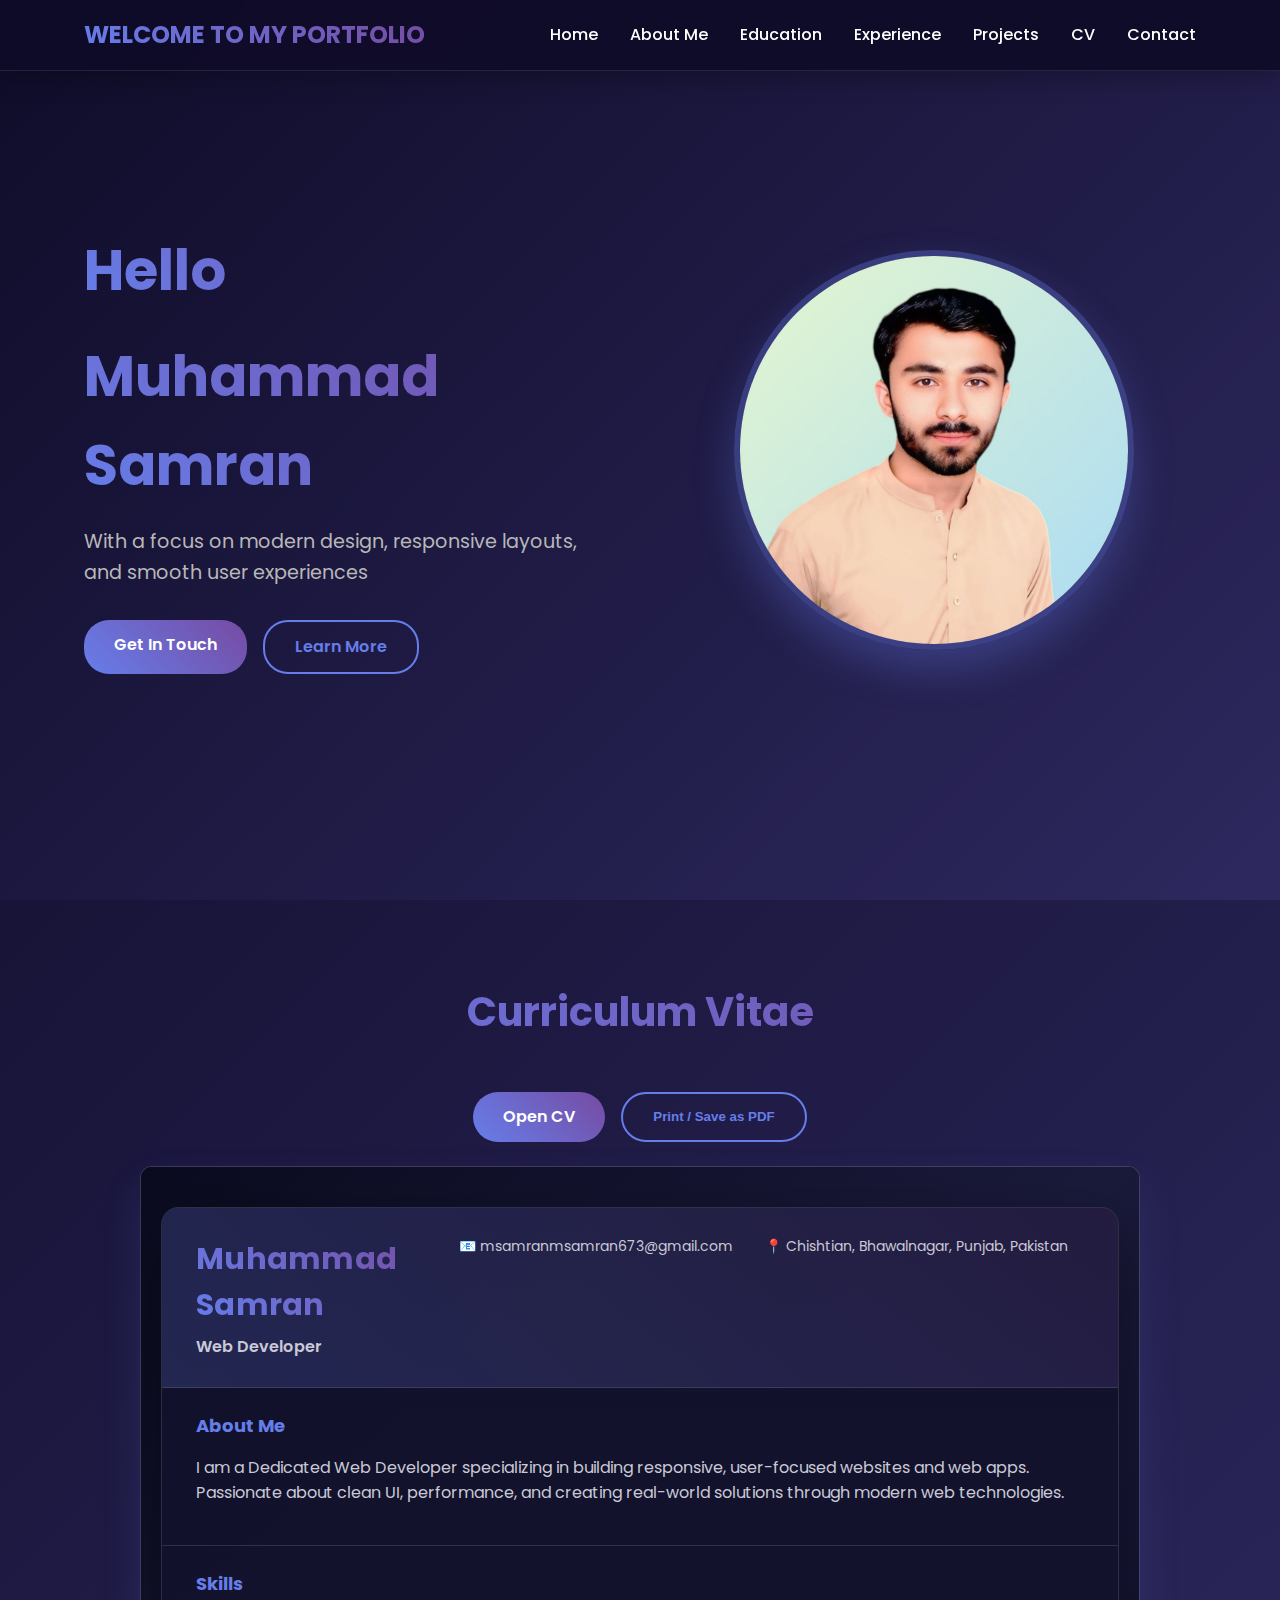
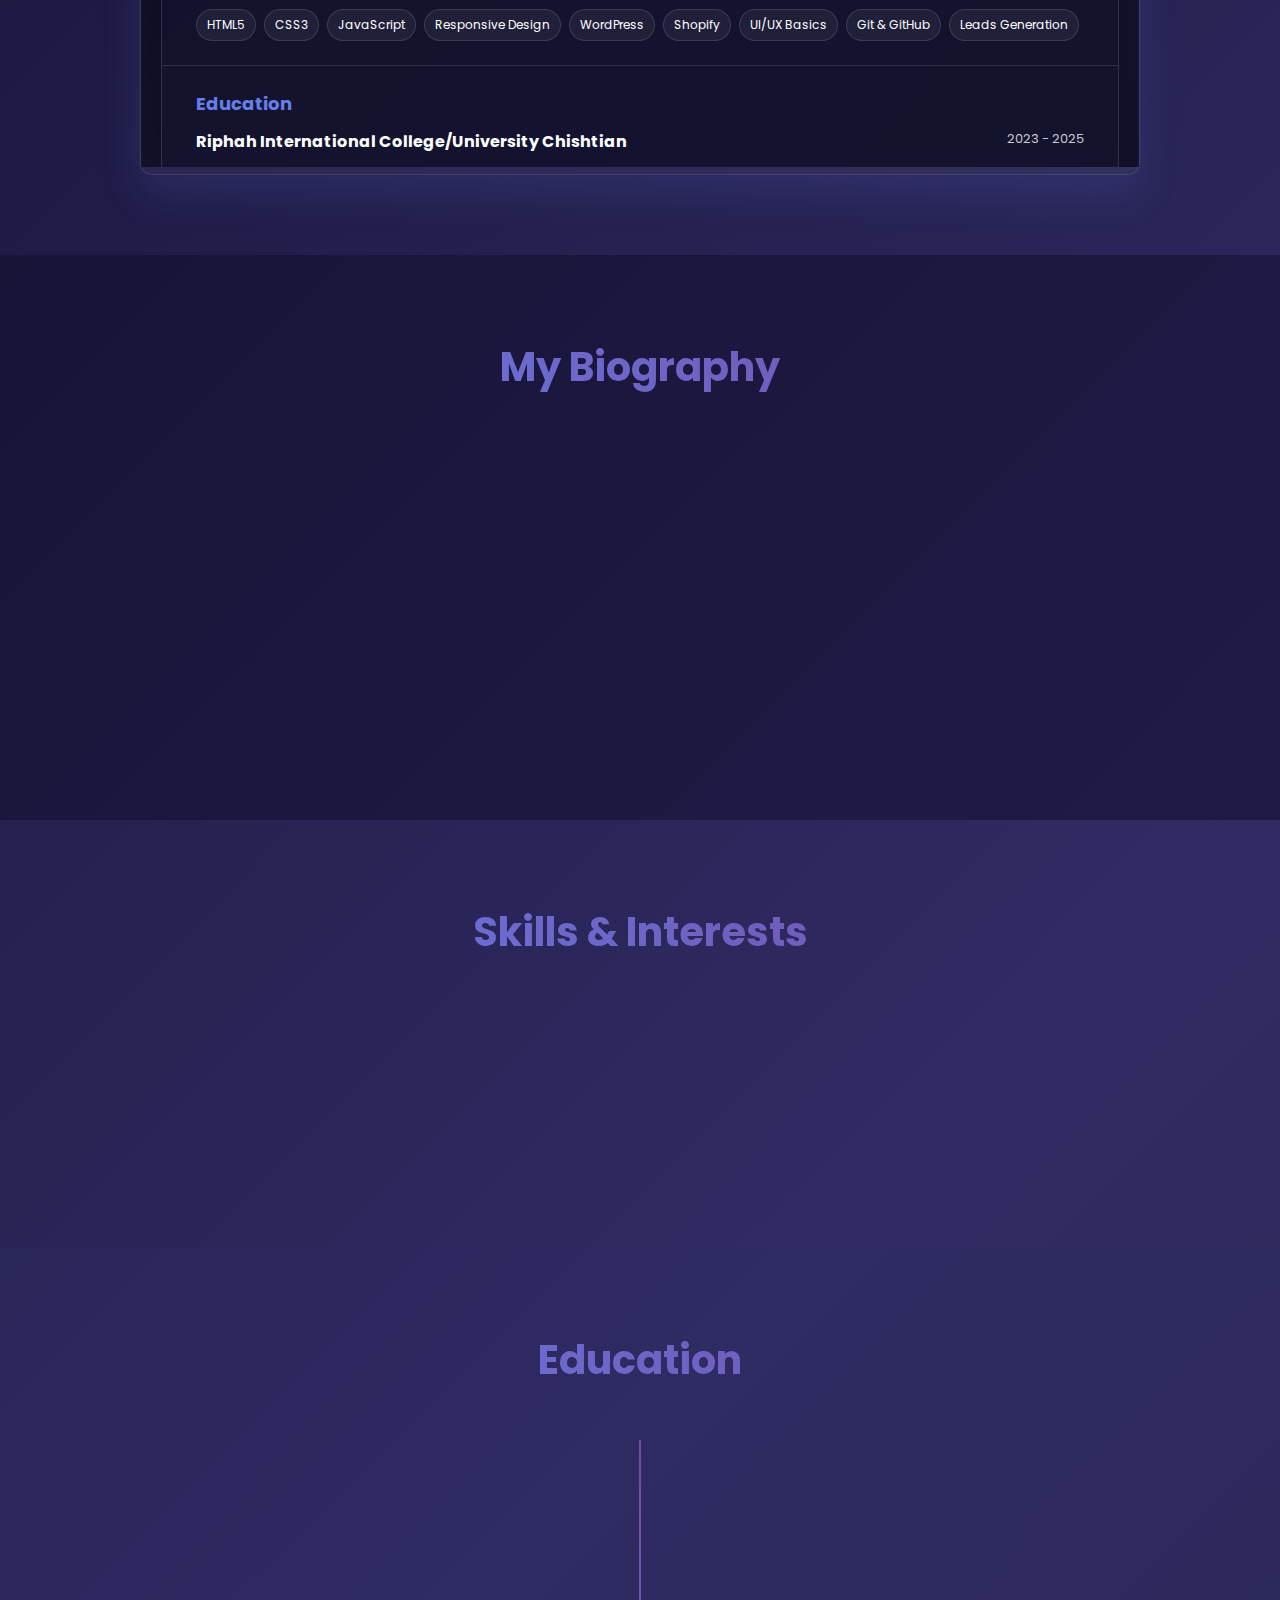
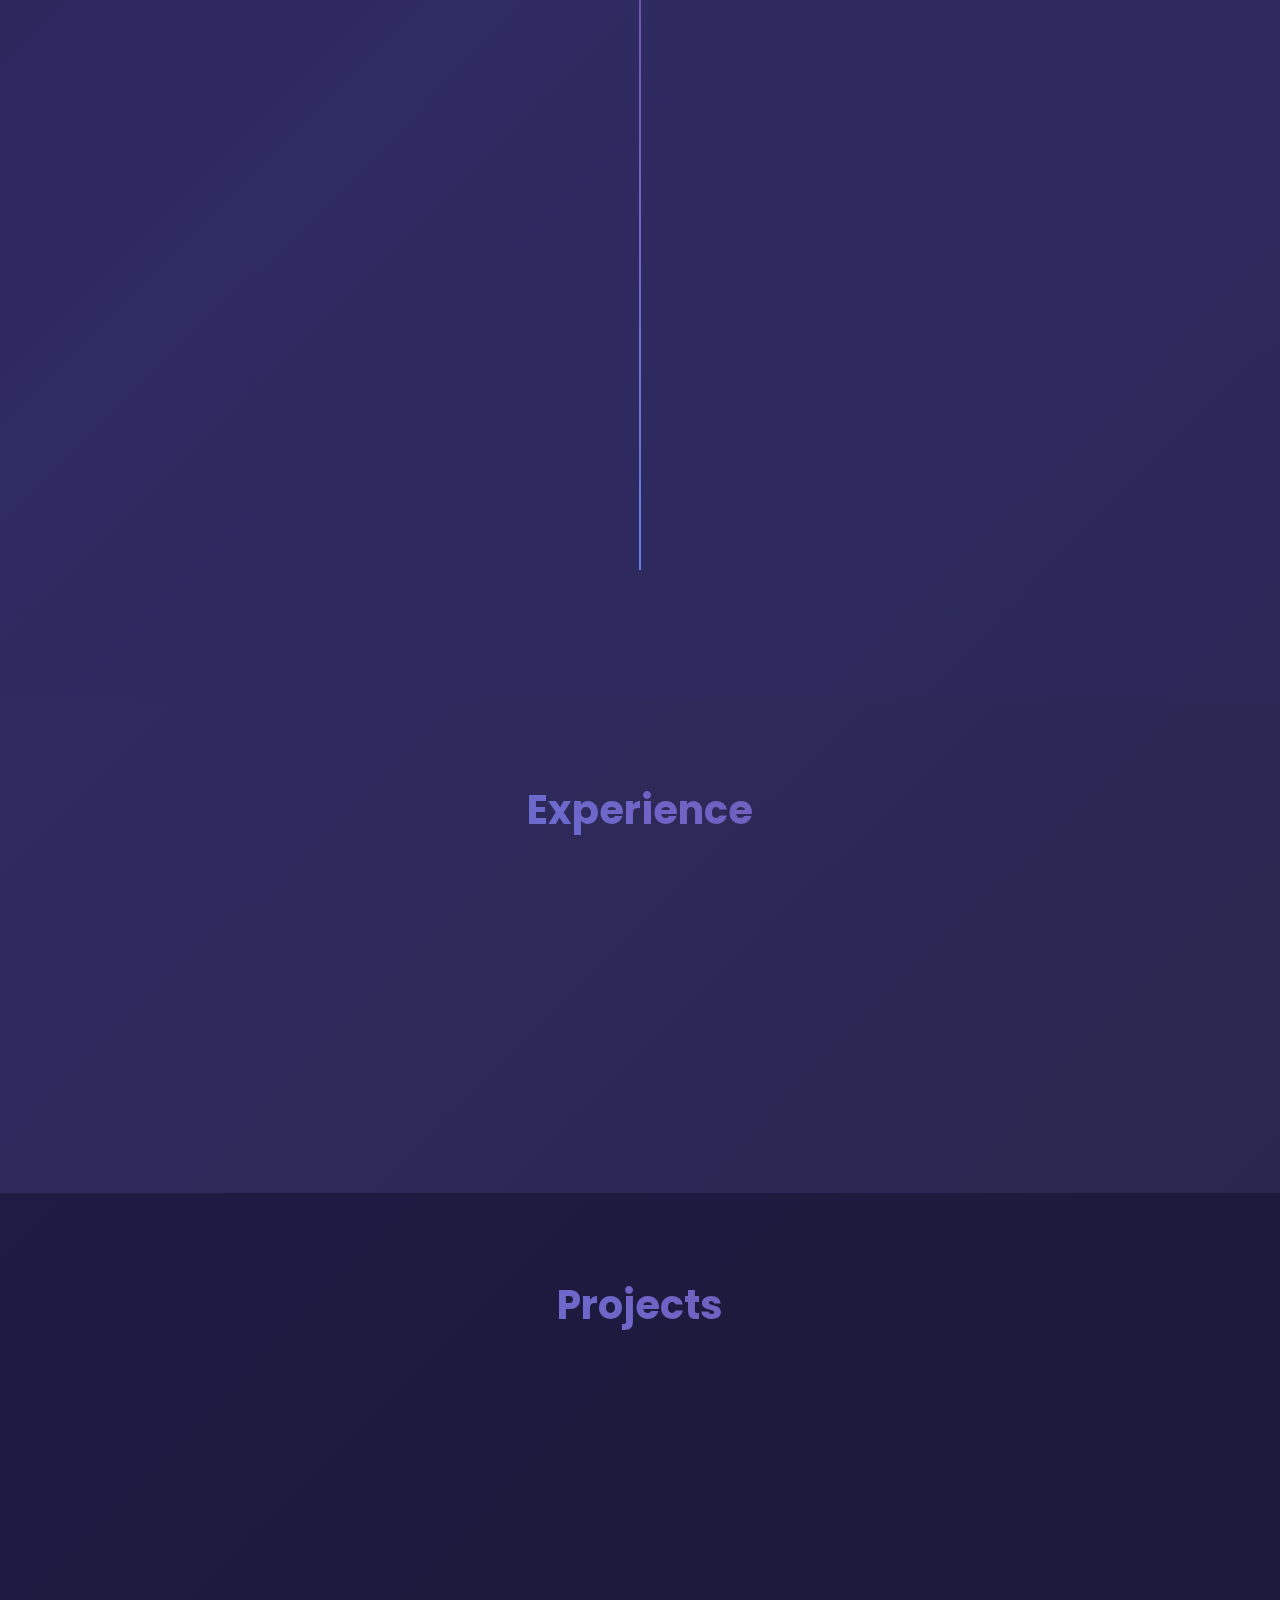
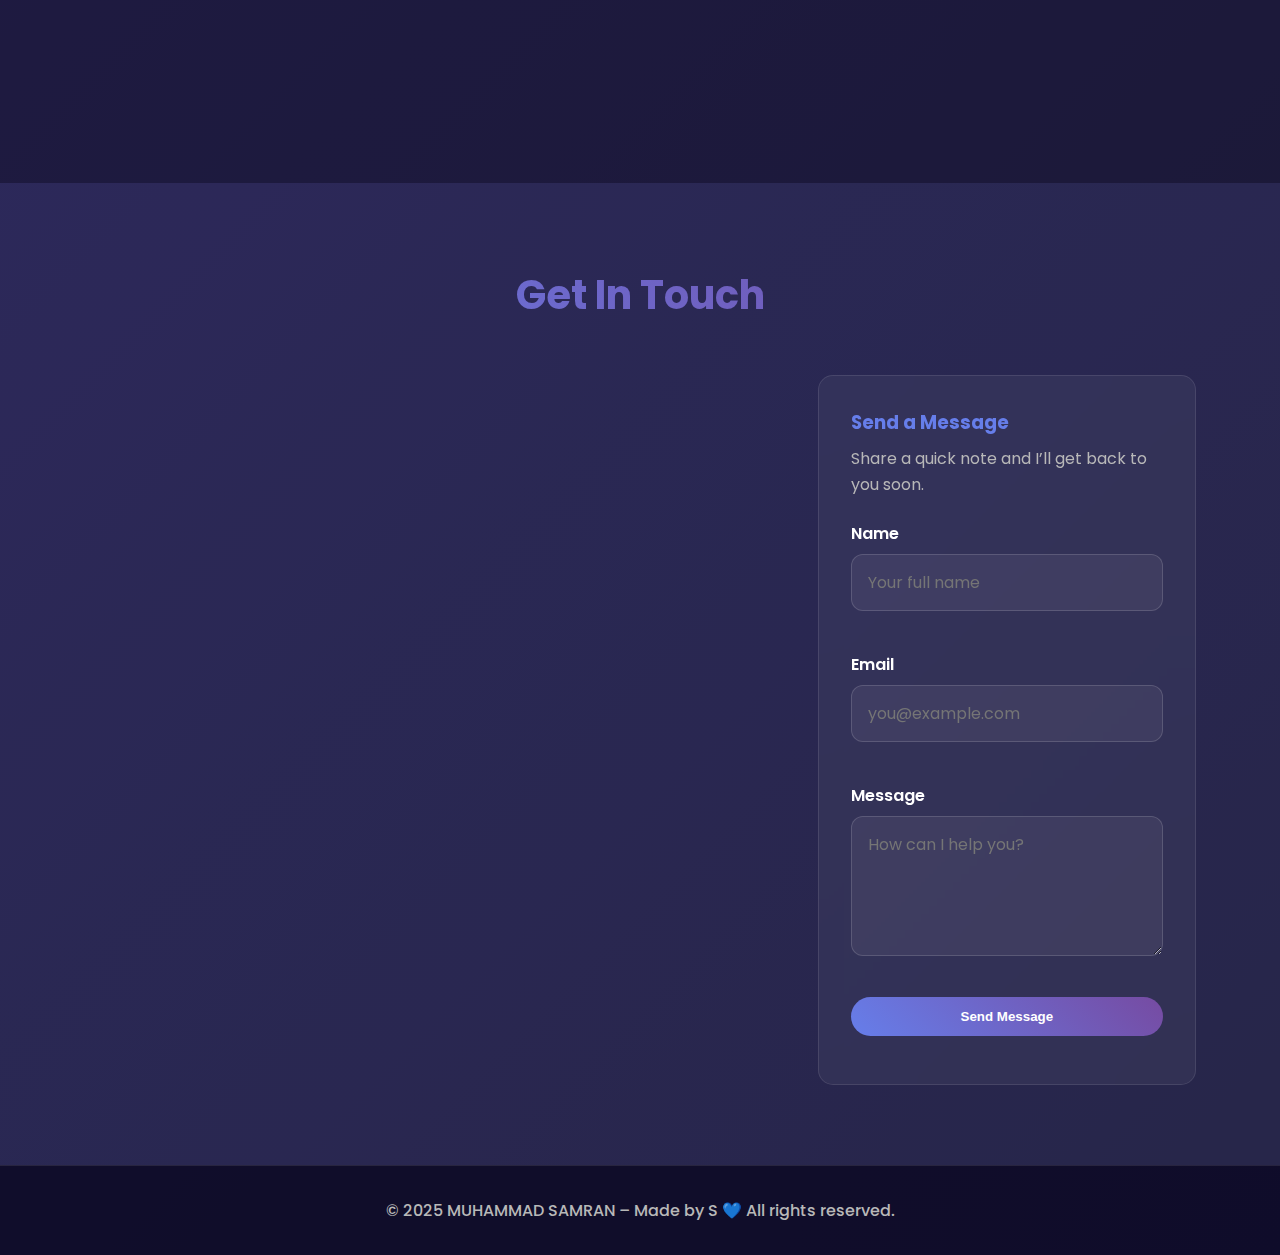
<file: index.html>
<!DOCTYPE html>
<html lang="en">
<head>
    <meta charset="UTF-8">
    <meta name="viewport" content="width=device-width, initial-scale=1.0">
    <title>Muhammad Samran - Portfolio</title>
    <link rel="stylesheet" href="styles.css">
    <link href="https://fonts.googleapis.com/css2?family=Poppins:wght@300;400;500;600;700&display=swap" rel="stylesheet">
    <link rel="stylesheet" href="https://cdnjs.cloudflare.com/ajax/libs/font-awesome/6.0.0/css/all.min.css">
</head>
<body>
    <!-- Header -->
    <header class="header">
        <div class="container">
            <div class="logo">
                <h2>WELCOME TO MY PORTFOLIO</h2>
            </div>
            <nav class="navbar">
                <ul class="nav-menu">
                    <li><a href="#home" class="nav-link">Home</a></li>
                    <li><a href="#about" class="nav-link">About Me</a></li>
                    <li><a href="#education" class="nav-link">Education</a></li>
                    <li><a href="#experience" class="nav-link">Experience</a></li>
                    <li><a href="#projects" class="nav-link">Projects</a></li>
                    <li><a href="#cv" class="nav-link">CV</a></li>
                    <li><a href="#contact" class="nav-link">Contact</a></li>
                </ul>
                <div class="hamburger">
                    <span class="bar"></span>
                    <span class="bar"></span>
                    <span class="bar"></span>
                </div>
            </nav>
        </div>
    </header>

    <!-- Hero Section -->
    <section class="hero" id="home">
        <div class="container">
            <div class="hero-content">
                <div class="hero-text">
                    <h1>Hello I'm</h1>
                    <h1>Muhammad Samran</h1>
                    <p class="hero-subtitle">With a focus on modern design, responsive layouts, and smooth user experiences</p>
                    <div class="hero-buttons">
                        <a href="#contact" class="btn btn-primary">Get In Touch</a>
                        <a href="#about" class="btn btn-secondary">Learn More</a>
                    </div>
                </div>
                <div class="hero-image">
                    <img src="my image.jpg" alt="Muhammad Samran" class="profile-photo">
                </div>
            </div>
        </div>
    </section>

    <!-- CV Section (moved below Biography) -->
    <section class="cv" id="cv">
        <div class="container">
            <h2 class="section-title">Curriculum Vitae</h2>
            <div class="cv-content">
                <div class="cv-actions">
                    <a href="cv.html" class="btn btn-primary" target="_blank" rel="noopener">Open CV</a>
                    <button class="btn btn-secondary" id="print-cv-btn">Print / Save as PDF</button>
                </div>
                <div class="cv-preview">
                    <iframe src="cv.html" title="CV Preview" loading="lazy"></iframe>
                </div>
            </div>
        </div>
    </section>

    

    <!-- About Me Section -->
    <section class="about" id="about">
        <div class="container">
            <h2 class="section-title">My Biography</h2>
            <div class="about-content">
                <div class="about-text">
                    <p>My name is Muhammad Samran, a dedicated Web Developer with a strong passion for coding and design.</p>
                    <p>I specialize in creating dynamic, responsive, and user-focused websites using modern technologies.</p>
                    <p>My journey began with curiosity and turned into a professional skillset through continuous learning and practice.</p>
                    <p>I aim to deliver creative digital solutions that leave a lasting impact.</p>
                </div>
            </div>
        </div>
    </section>

    <!-- Skills Section -->
    <section class="skills" id="skills">
        <div class="container">
            <h2 class="section-title">Skills & Interests</h2>
            <div class="skills-grid">
                <button class="skill-btn">FRONT-END DEVELOPER</button>
                <button class="skill-btn">BACK-END DEVELOPER</button>
                <button class="skill-btn">WORDPRESS DEVELOPMENT</button>
                <button class="skill-btn">SHOPIFY DEVELOPMENT</button>
                <button class="skill-btn">B2B LEADS GENERATION</button>
                <button class="skill-btn">LEADS GENERATION EXPERT</button>
            </div>
        </div>
    </section>

    <!-- Education Section -->
    <section class="education" id="education">
        <div class="container">
            <h2 class="section-title">Education</h2>
            <div class="timeline">
                <div class="timeline-item">
                    <div class="timeline-content">
                        <h3>Riphah International College/University Chishtian</h3>
                        <p class="timeline-date">2023-2025</p>
                        <p>ADP (CS) Computer Science</p>
                    </div>
                </div>
                <div class="timeline-item">
                    <div class="timeline-content">
                        <h3>Govt Post Graduate College Chishtian</h3>
                        <p class="timeline-date">2021-2023</p>
                        <p>Completed intermediate studies in (ICS)</p>
                    </div>
                </div>
                <div class="timeline-item">
                    <div class="timeline-content">
                        <h3>Govt High School Mahar Sharif</h3>
                        <p class="timeline-date">2019-2021</p>
                        <p>Completed high school education</p>
                    </div>
                </div>
            </div>
        </div>
    </section>

    <!-- Experience Section -->
    <section class="experience" id="experience">
        <div class="container">
            <h2 class="section-title">Experience</h2>
            <div class="experience-content">
                <div class="experience-item">
                    <div class="experience-header">
                        <h3>Web Developer</h3>
                        <span class="experience-date">2022-2025</span>
                    </div>
                    <p>Web Developer with hands-on experience in building responsive and user-friendly websites using HTML, CSS, and JavaScript. Experienced through projects, internships, and community contributions, with a focus on clean design and functionality.</p>
                    <p>I have 6 months of experience in web development</p>
                </div>
            </div>
        </div>
    </section>

    <!-- Projects Section -->
    <section class="projects" id="projects">
        <div class="container">
            <h2 class="section-title">Projects</h2>
            <div class="projects-grid">
                <div class="project-card">
                    <div class="project-icon">
                        <i class="fas fa-code"></i>
                    </div>
                    <h3>Web Development</h3>
                    <p>Various web development projects showcasing responsive design and modern technologies.</p>
                </div>
                <div class="project-card">
                    <div class="project-icon">
                        <i class="fab fa-wordpress"></i>
                    </div>
                    <h3>WordPress Development</h3>
                    <p>Custom WordPress themes and plugins for diverse client requirements.</p>
                </div>
                <div class="project-card">
                    <div class="project-icon">
                        <i class="fas fa-shopping-cart"></i>
                    </div>
                    <h3>E-commerce Solutions</h3>
                    <p>Shopify store development and customization for online businesses.</p>
                </div>
            </div>
        </div>
    </section>

    <!-- Contact Section -->
    <section class="contact" id="contact">
        <div class="container">
            <h2 class="section-title">Get In Touch</h2>
            <div class="contact-content">
                <div class="contact-info">
                    <div class="contact-item">
                        <div class="contact-icon">
                            <i class="fas fa-envelope"></i>
                        </div>
                        <div class="contact-details">
                            <h3>Email</h3>
                            <a href="mailto:msamranmsamran673@gmail.com">msamranmsamran673@gmail.com</a>
                        </div>
                    </div>
                    <div class="contact-item">
                        <div class="contact-icon">
                            <i class="fas fa-map-marker-alt"></i>
                        </div>
                        <div class="contact-details">
                            <h3>Address</h3>
                            <p>Chishtian Mandi,District, Bhawalnagar, Punjab, Pakistan</p>
                        </div>
                    </div>
                    <div class="contact-item">
                        <div class="contact-icon">
                            <i class="fas fa-globe"></i>
                        </div>
                        <div class="contact-details">
                            <h3>Social Media & Work</h3>
                            <a href="https://www.facebook.com/share/14R31mdhWEw/" target="_blank" rel="noopener">Facebook</a><br>
                            <a href="https://www.fiverr.com/s/DBj5zqP" target="_blank" rel="noopener">fiverr</a>
                        </div>
                    </div>
                </div>
                <div class="contact-form-card">
                    <h3>Send a Message</h3>
                    <p class="contact-form-subtitle">Share a quick note and I’ll get back to you soon.</p>
                    <form id="contact-form" novalidate>
                        <div class="form-group">
                            <label for="contact-name">Name</label>
                            <input type="text" id="contact-name" name="name" placeholder="Your full name" required>
                            <span class="input-error-text" data-for="contact-name"></span>
                        </div>
                        <div class="form-group">
                            <label for="contact-email">Email</label>
                            <input type="email" id="contact-email" name="email" placeholder="you@example.com" required>
                            <span class="input-error-text" data-for="contact-email"></span>
                        </div>
                        <div class="form-group">
                            <label for="contact-message">Message</label>
                            <textarea id="contact-message" name="message" rows="4" placeholder="How can I help you?" required></textarea>
                            <span class="input-error-text" data-for="contact-message"></span>
                        </div>
                        <button type="submit" class="btn btn-primary">Send Message</button>
                    </form>
                    <p id="contact-status" class="form-status" role="status" aria-live="polite"></p>
                </div>
            </div>
        </div>
    </section>

    <!-- Footer -->
    <footer class="footer">
        <div class="container">
            <p>&copy; 2025 MUHAMMAD SAMRAN – Made by S 💙 All rights reserved.</p>
        </div>
    </footer>

    <script src="script.js"></script>
</body>
</html>
</file>
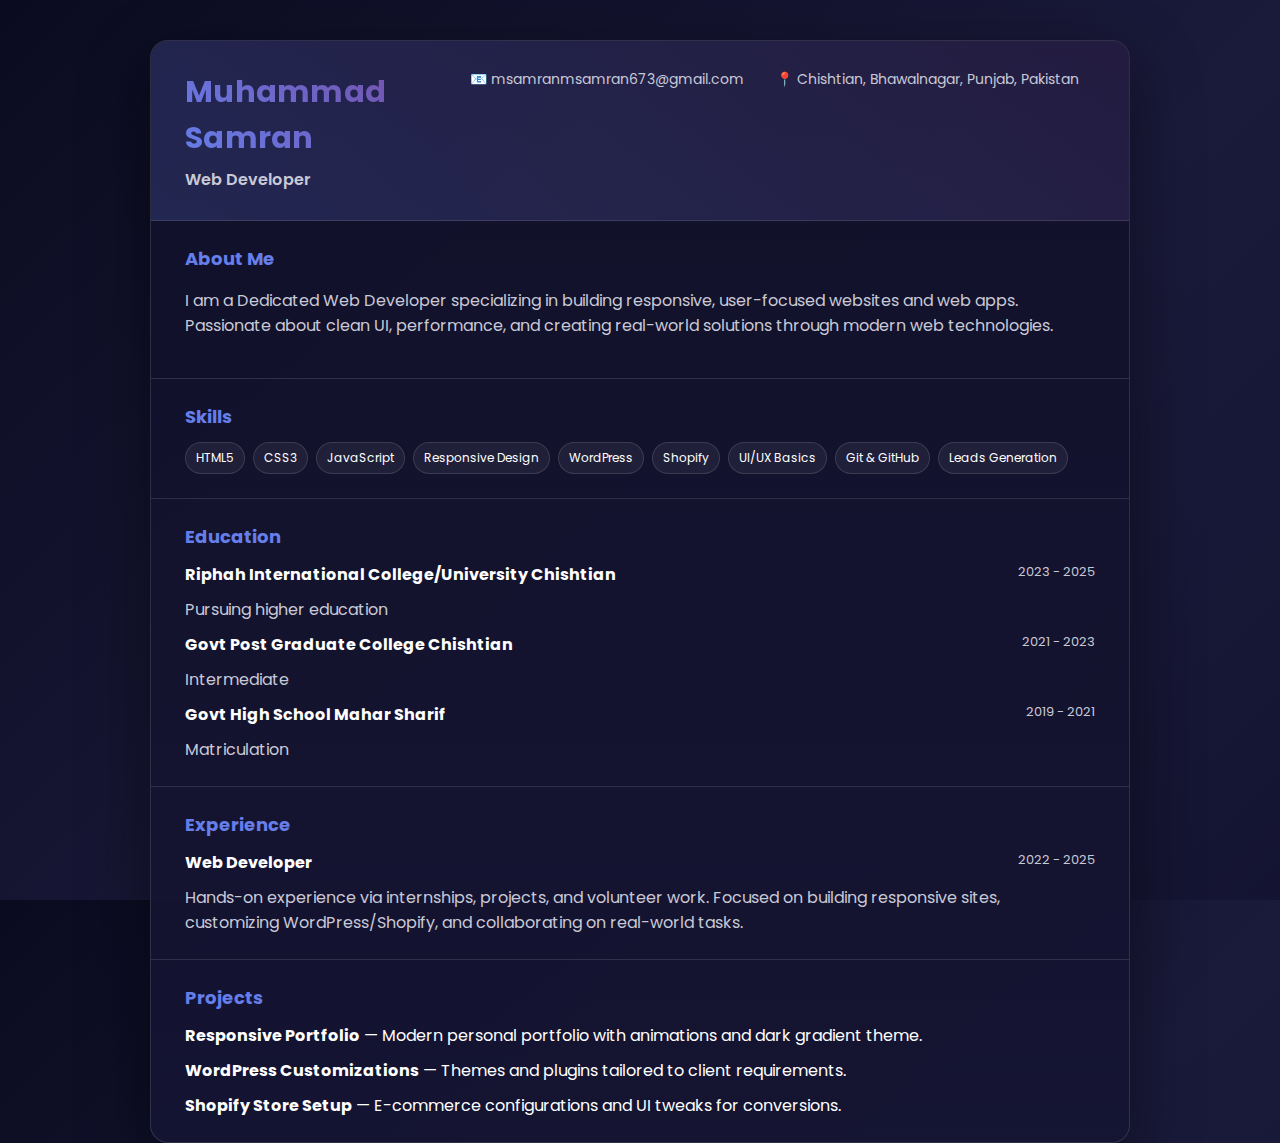
<file: cv.html>
<!DOCTYPE html>
<html lang="en">
<head>
    <meta charset="UTF-8">
    <meta name="viewport" content="width=device-width, initial-scale=1">
    <title>CV - Muhammad Samran</title>
    <link rel="stylesheet" href="cv.css">
</head>
<body>
    <div class="cv-sheet">
        <div class="cv-header">
            <div class="cv-identity">
                <h1>Muhammad Samran</h1>
                <p class="role">Web Developer</p>
            </div>
            <div class="cv-contacts">
                <span>📧 msamranmsamran673@gmail.com</span><br>
                <span>📍 Chishtian, Bhawalnagar, Punjab, Pakistan</span><br>
            </div>
        </div>

        <section class="cv-section">
            <h3 class="cv-title">About Me</h3>
            <p class="cv-summary">I am a Dedicated Web Developer specializing in building responsive, user-focused websites and web apps. Passionate about clean UI, performance, and creating real-world solutions through modern web technologies.</p>
        </section>

        <section class="cv-section">
            <h3 class="cv-title">Skills</h3>
            <div class="pills">
                <span class="pill">HTML5</span>
                <span class="pill">CSS3</span>
                <span class="pill">JavaScript</span>
                <span class="pill">Responsive Design</span>
                <span class="pill">WordPress</span>
                <span class="pill">Shopify</span>
                <span class="pill">UI/UX Basics</span>
                <span class="pill">Git & GitHub</span>
                <span class="pill">Leads Generation</span>
            </div>
        </section>

        <section class="cv-section">
            <h3 class="cv-title">Education</h3>
            <div class="cv-list">
                <div class="cv-item">
                    <h4>Riphah International College/University Chishtian</h4>
                    <div class="when">2023 - 2025</div>
                </div>
                <div class="cv-summary">Pursuing higher education</div>
                <div class="cv-item">
                    <h4>Govt Post Graduate College Chishtian</h4>
                    <div class="when">2021 - 2023</div>
                </div>
                <div class="cv-summary">Intermediate</div>
                <div class="cv-item">
                    <h4>Govt High School Mahar Sharif</h4>
                    <div class="when">2019 - 2021</div>
                </div>
                <div class="cv-summary">Matriculation</div>
            </div>
        </section>

        <section class="cv-section">
            <h3 class="cv-title">Experience</h3>
            <div class="cv-list">
                <div class="cv-item">
                    <h4>Web Developer</h4>
                    <div class="when">2022 - 2025</div>
                </div>
                <div class="cv-summary">Hands-on experience via internships, projects, and volunteer work. Focused on building responsive sites, customizing WordPress/Shopify, and collaborating on real-world tasks.</div>
            </div>
        </section>

        <section class="cv-section">
            <h3 class="cv-title">Projects</h3>
            <div class="cv-list">
                <div><strong>Responsive Portfolio</strong> — Modern personal portfolio with animations and dark gradient theme.</div>
                <div><strong>WordPress Customizations</strong> — Themes and plugins tailored to client requirements.</div>
                <div><strong>Shopify Store Setup</strong> — E-commerce configurations and UI tweaks for conversions.</div>
            </div>
        </section>
    </div>

    <script>
        // Auto-trigger print when opened with ?print
        const params = new URLSearchParams(location.search);
        if (params.get('print') === '1') {
            window.addEventListener('load', () => window.print());
        }
    </script>
</body>
</html>
</file>
<file: cv.css>
@import url('https://fonts.googleapis.com/css2?family=Poppins:wght@300;400;500;600;700&display=swap');

:root {
    --bg: #0b0b20;
    --panel: #11112a;
    --panel-2: #151533;
    --text: #ffffff;
    --muted: #c9c9d6;
    --primary: #667eea;
    --secondary: #764ba2;
    --border: rgba(255,255,255,0.12);
}

* { box-sizing: border-box; }

html, body { height: 100%; }
body {
    margin: 0;
    font-family: 'Poppins', sans-serif;
    color: var(--text);
    background: linear-gradient(135deg, var(--bg), #1a1a3b 60%, #141432);
    padding: 40px 20px;
}

.cv-sheet {
    max-width: 980px;
    margin: 0 auto;
    background: linear-gradient(180deg, rgba(17,17,42,0.95), rgba(21,21,51,0.95));
    border: 1px solid var(--border);
    border-radius: 18px;
    overflow: hidden;
    box-shadow: 0 25px 70px rgba(0,0,0,0.45);
}

.cv-header {
    display: grid;
    grid-template-columns: 1fr auto;
    gap: 16px;
    padding: 28px 34px;
    background: linear-gradient(45deg, rgba(102,126,234,0.2), rgba(118,75,162,0.18));
    border-bottom: 1px solid var(--border);
}

.cv-identity h1 {
    margin: 0 0 6px 0;
    font-size: 30px;
    font-weight: 700;
    letter-spacing: 0.3px;
    background: linear-gradient(45deg, var(--primary), var(--secondary));
    -webkit-background-clip: text;
    -webkit-text-fill-color: transparent;
    background-clip: text;
}

.cv-identity .role {
    margin: 0;
    font-weight: 600;
    color: var(--muted);
}

.cv-contacts {
    display: grid;
    grid-auto-flow: column;
    gap: 16px;
    align-content: start;
    justify-content: end;
    color: var(--muted);
    font-size: 14px;
}

.cv-section {
    padding: 24px 34px;
    border-bottom: 1px solid var(--border);
}
.cv-section:last-child { border-bottom: 0; }

.cv-title {
    margin: 0 0 12px 0;
    font-size: 18px;
    color: var(--primary);
}

.cv-summary { color: var(--muted); }

.cv-list { display: grid; gap: 10px; }

.cv-item {
    display: grid;
    grid-template-columns: 1fr auto;
    gap: 4px 12px;
}
.cv-item h4 { margin: 0; font-size: 16px; }
.cv-item .when { color: var(--muted); font-size: 13px; }

.pills { display: flex; flex-wrap: wrap; gap: 8px; }
.pill { padding: 6px 10px; background: rgba(255,255,255,0.06); border: 1px solid var(--border); border-radius: 999px; font-size: 12px; }

/* Print styles */
@media print {
    body { background: #fff; padding: 0; }
    .cv-sheet { box-shadow: none; border-radius: 0; border: 0; }
    .cv-header { border-bottom: 2px solid #eee; }
    .cv-section { page-break-inside: avoid; }
    a { color: #000; text-decoration: none; }
}
</file>
<file: styles.css>
/* Reset and Base Styles */
* {
    margin: 0;
    padding: 0;
    box-sizing: border-box;
}

body {
    font-family: 'Poppins', sans-serif;
    line-height: 1.6;
    color: #ffffff;
    background: linear-gradient(135deg, #0f0c29 0%, #302b63 50%, #24243e 100%);
    min-height: 100vh;
    overflow-x: hidden;
}

.container {
    max-width: 90%;
    margin: 0 auto;
    padding: 0 20px;
}

/* Header Styles */
.header {
    position: fixed;
    top: 0;
    width: 100%;
    background: rgba(15, 12, 41, 0.95);
    backdrop-filter: blur(10px);
    z-index: 1000;
    padding: 1rem 0;
    border-bottom: 1px solid rgba(255, 255, 255, 0.1);
    box-shadow: 0 8px 24px rgba(0, 0, 0, 0.25);
}

.header .container {
    display: flex;
    justify-content: space-between;
    align-items: center;
}

.logo h2 {
    font-size: 1.5rem;
    font-weight: 700;
    background: linear-gradient(45deg, #667eea, #764ba2);
    -webkit-background-clip: text;
    -webkit-text-fill-color: transparent;
    background-clip: text;
}

.nav-menu {
    display: flex;
    list-style: none;
    gap: 2rem;
}

.nav-link {
    color: #ffffff;
    text-decoration: none;
    font-weight: 500;
    transition: all 0.3s ease;
    position: relative;
}

.nav-link:hover {
    color: #667eea;
}

.nav-link::after {
    content: '';
    position: absolute;
    width: 0;
    height: 2px;
    bottom: -5px;
    left: 0;
    background: linear-gradient(45deg, #667eea, #764ba2);
    transition: width 0.3s ease;
}

.nav-link:hover::after {
    width: 100%;
}

.hamburger {
    display: none;
    flex-direction: column;
    cursor: pointer;
}

.bar {
    width: 25px;
    height: 3px;
    background: #ffffff;
    margin: 3px 0;
    transition: 0.3s;
}

/* Hero Section */
.hero {
    min-height: 100vh;
    display: flex;
    align-items: center;
    padding-top: 80px;
    background: linear-gradient(135deg, rgba(15, 12, 41, 0.8) 0%, rgba(48, 43, 99, 0.8) 100%);
    background-position: center;
    background-size: cover;
    background-repeat: no-repeat;
}

/* Optional background image overlay for hero */
.hero.with-bg {
    background-image: linear-gradient(135deg, rgba(15,12,41,0.8) 0%, rgba(48,43,99,0.8) 100%), url('images/hero-bg.jpg');
}

.hero-content {
    display: grid;
    grid-template-columns: 1fr 1fr;
    gap: 4rem;
    align-items: center;
}

.hero-text h1 {
    font-size: 3.5rem;
    font-weight: 700;
    margin-bottom: 1rem;
    background: linear-gradient(45deg, #667eea, #764ba2);
    -webkit-background-clip: text;
    -webkit-text-fill-color: transparent;
    background-clip: text;
}

.hero-subtitle {
    font-size: 1.2rem;
    color: #b8b8b8;
    margin-bottom: 2rem;
}

.tag {
    display: inline-block;
    background: linear-gradient(45deg, #667eea, #764ba2);
    color: white;
    padding: 0.5rem 1.5rem;
    border-radius: 25px;
    font-size: 0.9rem;
    font-weight: 600;
    margin-bottom: 2rem;
    text-transform: uppercase;
    letter-spacing: 1px;
}

.hero-buttons {
    display: flex;
    gap: 1rem;
    flex-wrap: wrap;
}

.btn {
    padding: 12px 30px;
    border: none;
    border-radius: 25px;
    text-decoration: none;
    font-weight: 600;
    transition: all 0.3s ease;
    cursor: pointer;
    display: inline-block;
    outline: none;
}

.btn-primary {
    background: linear-gradient(45deg, #667eea, #764ba2);
    color: white;
}

.btn-primary:hover {
    transform: translateY(-2px);
    box-shadow: 0 12px 26px rgba(102, 126, 234, 0.35);
}

.btn-secondary {
    background: transparent;
    color: #667eea;
    border: 2px solid #667eea;
}

.btn-secondary:hover {
    background: #667eea;
    color: white;
    transform: translateY(-2px);
    box-shadow: 0 12px 26px rgba(102, 126, 234, 0.25);
}

.btn:focus-visible {
    box-shadow: 0 0 0 4px rgba(102,126,234,0.35);
}

.hero-image {
    display: flex;
    justify-content: center;
    align-items: center;
}

.profile-placeholder {
    width: 300px;
    height: 300px;
    border-radius: 50%;
    background: linear-gradient(45deg, #667eea, #764ba2);
    display: flex;
    align-items: center;
    justify-content: center;
    font-size: 5rem;
    color: white;
    box-shadow: 0 20px 40px rgba(102, 126, 234, 0.3);
}

/* Profile photo styling */
.profile-photo {
    width: 400px;
    height: 400px;
    border-radius: 50%;
    object-fit: cover;
    box-shadow: 0 20px 40px rgba(102, 126, 234, 0.3);
    border: 6px solid rgba(102, 126, 234, 0.35);
}

/* Section Styles */
section {
    padding: 5rem 0;
}

.section-title {
    text-align: center;
    font-size: 2.5rem;
    font-weight: 700;
    margin-bottom: 3rem;
    background: linear-gradient(45deg, #667eea, #764ba2);
    -webkit-background-clip: text;
    -webkit-text-fill-color: transparent;
    background-clip: text;
}

/* About Section */
.about {
    background: rgba(15, 12, 41, 0.5);
}

.about-text p {
    font-size: 1.1rem;
    color: #b8b8b8;
    margin-bottom: 1.5rem;
    text-align: center;
    max-width: 800px;
    margin-left: auto;
    margin-right: auto;
}

/* Skills Section */
.skills-grid {
    display: grid;
    grid-template-columns: repeat(auto-fit, minmax(250px, 1fr));
    gap: 1.5rem;
    max-width: 1000px;
    margin: 0 auto;
}

.skill-btn {
    background: linear-gradient(45deg, #667eea, #764ba2);
    color: white;
    border: none;
    padding: 1.5rem;
    border-radius: 15px;
    font-size: 1rem;
    font-weight: 600;
    cursor: pointer;
    transition: all 0.3s ease;
    text-transform: uppercase;
    letter-spacing: 1px;
}

.skill-btn:hover {
    transform: translateY(-5px);
    box-shadow: 0 15px 30px rgba(102, 126, 234, 0.4);
}

/* Education Section */
.education {
    background: rgba(48, 43, 99, 0.3);
}

.timeline {
    max-width: 800px;
    margin: 0 auto;
    position: relative;
}

.timeline::before {
    content: '';
    position: absolute;
    left: 50%;
    top: 0;
    bottom: 0;
    width: 2px;
    background: linear-gradient(45deg, #667eea, #764ba2);
    transform: translateX(-50%);
}

.timeline-item {
    margin-bottom: 3rem;
    position: relative;
}

.timeline-content {
    background: rgba(255, 255, 255, 0.05);
    padding: 2rem;
    border-radius: 15px;
    border: 1px solid rgba(255, 255, 255, 0.1);
    backdrop-filter: blur(10px);
    position: relative;
    width: 45%;
    margin-left: 55%;
}

.timeline-item:nth-child(even) .timeline-content {
    margin-left: 0;
    margin-right: 55%;
}

.timeline-content h3 {
    color: #667eea;
    margin-bottom: 0.5rem;
    font-size: 1.2rem;
}

.timeline-date {
    color: #764ba2;
    font-weight: 600;
    margin-bottom: 1rem;
}

/* Experience Section */
.experience-content {
    max-width: 800px;
    margin: 0 auto;
}

.experience-item {
    background: rgba(255, 255, 255, 0.05);
    padding: 2rem;
    border-radius: 15px;
    border: 1px solid rgba(255, 255, 255, 0.1);
    backdrop-filter: blur(10px);
}

.experience-header {
    display: flex;
    justify-content: space-between;
    align-items: center;
    margin-bottom: 1rem;
}

.experience-header h3 {
    color: #667eea;
    font-size: 1.3rem;
}

.experience-date {
    background: linear-gradient(45deg, #667eea, #764ba2);
    color: white;
    padding: 0.5rem 1rem;
    border-radius: 20px;
    font-size: 0.9rem;
    font-weight: 600;
}

/* Projects Section */
.projects {
    background: rgba(15, 12, 41, 0.5);
}

.projects-grid {
    display: grid;
    grid-template-columns: repeat(auto-fit, minmax(300px, 1fr));
    gap: 2rem;
    max-width: 1000px;
    margin: 0 auto;
}

.project-card {
    background: rgba(255, 255, 255, 0.05);
    padding: 2rem;
    border-radius: 15px;
    border: 1px solid rgba(255, 255, 255, 0.1);
    backdrop-filter: blur(10px);
    text-align: center;
    transition: all 0.3s ease;
    transform: translateZ(0);
}

.project-card:hover {
    transform: translateY(-10px) scale(1.02);
    box-shadow: 0 20px 40px rgba(102, 126, 234, 0.2);
}

.project-icon {
    font-size: 3rem;
    color: #667eea;
    margin-bottom: 1rem;
}

.project-card h3 {
    color: #667eea;
    margin-bottom: 1rem;
    font-size: 1.3rem;
}

.project-card p {
    color: #b8b8b8;
}

/* Contact Section */
.contact {
    background: rgba(48, 43, 99, 0.3);
}

.contact-content {
    display: grid;
    grid-template-columns: minmax(0, 2.2fr) minmax(0, 1.2fr);
    gap: 2.5rem;
    align-items: start;
}

.contact-info {
    display: grid;
    grid-template-columns: repeat(auto-fit, minmax(250px, 1fr));
    gap: 2rem;
    max-width: 1200px;
    margin: 0;
    width: 100%;
}

.contact-item {
    background: rgba(255, 255, 255, 0.05);
    padding: 2rem;
    border-radius: 15px;
    border: 1px solid rgba(255, 255, 255, 0.1);
    backdrop-filter: blur(10px);
    text-align: center;
    transition: all 0.3s ease;
    min-height: 230px;
    display: flex;
    flex-direction: column;
    justify-content: center;
}

.contact-item:hover {
    transform: translateY(-5px);
    box-shadow: 0 15px 30px rgba(102, 126, 234, 0.2);
}

.contact-icon {
    font-size: 2.5rem;
    color: #667eea;
    margin-bottom: 1rem;
}

.contact-details h3 {
    color: #667eea;
    margin-bottom: 0.5rem;
    font-size: 1.2rem;
}

.contact-details p {
    color: #b8b8b8;
    margin-bottom: 0.5rem;
}

/* Make email link styling consistent with text */
.contact-details a {
    color: #b8b8b8;
    text-decoration: none;
    word-break: break-word;
}

.contact-details a:hover {
    color: #667eea;
    text-decoration: underline;
}

.contact-form-card {
    background: rgba(255, 255, 255, 0.05);
    border: 1px solid rgba(255, 255, 255, 0.1);
    border-radius: 15px;
    padding: 2rem;
    backdrop-filter: blur(10px);
    width: 100%;
}

.contact-form-card h3 {
    color: #667eea;
    margin-bottom: 0.5rem;
}

.contact-form-subtitle {
    color: #b8b8b8;
    margin-bottom: 1.5rem;
}

#contact-form {
    display: flex;
    flex-direction: column;
    gap: 1.25rem;
}

.form-group {
    display: flex;
    flex-direction: column;
    gap: 0.45rem;
}

.form-group label {
    font-weight: 600;
    color: #ffffff;
}

.form-group input,
.form-group textarea {
    background: rgba(255, 255, 255, 0.06);
    border: 1px solid rgba(255, 255, 255, 0.15);
    border-radius: 12px;
    padding: 0.95rem 1rem;
    color: #ffffff;
    font-size: 1rem;
    transition: border 0.3s ease, box-shadow 0.3s ease;
    font-family: inherit;
}

.form-group textarea {
    resize: vertical;
    min-height: 140px;
}

.form-group input:focus,
.form-group textarea:focus {
    border-color: #667eea;
    box-shadow: 0 0 0 3px rgba(102, 126, 234, 0.2);
    outline: none;
}

.input-error {
    border-color: #ff6b6b !important;
    box-shadow: 0 0 0 3px rgba(255, 107, 107, 0.15);
}

.input-error-text {
    color: #ff8585;
    font-size: 0.85rem;
    min-height: 1em;
}

.form-status {
    margin-top: 1rem;
    font-weight: 600;
    color: #9be7c4;
}

.form-status.error {
    color: #ff8585;
}

/* CV Section */
.cv .cv-actions {
    display: flex;
    gap: 1rem;
    justify-content: center;
    margin-bottom: 1.5rem;
}

.cv .cv-preview {
    max-width: 1000px;
    margin: 0 auto;
    background: rgba(255, 255, 255, 0.05);
    border: 1px solid rgba(255, 255, 255, 0.1);
    border-radius: 12px;
    overflow: hidden;
    box-shadow: 0 20px 40px rgba(102, 126, 234, 0.15);
}

.cv .cv-preview iframe {
    width: 100%;
    min-height: 600px;
    border: 0;
    background: #0f0c29;
}

@media (max-width: 768px) {
    .cv .cv-preview iframe {
        min-height: 500px;
    }
}

/* Footer */
.footer {
    background: rgba(15, 12, 41, 0.95);
    text-align: center;
    padding: 2rem 0;
    border-top: 1px solid rgba(255, 255, 255, 0.1);
}

.footer p {
    color: #b8b8b8;
    font-weight: 500;
}

/* Responsive Design */
@media (max-width: 768px) {
    .hamburger {
        display: flex;
    }

    .nav-menu {
        position: fixed;
        left: -100%;
        top: 70px;
        flex-direction: column;
        background: rgba(15, 12, 41, 0.95);
        width: 100%;
        text-align: center;
        transition: 0.3s;
        backdrop-filter: blur(10px);
        padding: 2rem 0;
    }

    .nav-menu.active {
        left: 0;
    }

    .hero-content {
        grid-template-columns: 1fr;
        text-align: center;
        gap: 2rem;
        padding-top: 1rem;
    }

    .hero-text h1 {
        font-size: 2.5rem;
    }

    .hero-buttons {
        justify-content: center;
    }

    .profile-placeholder {
        width: 200px;
        height: 200px;
        font-size: 3rem;
    }

    .section-title {
        font-size: 2rem;
    }

    .timeline::before {
        left: 20px;
    }

    .timeline-content {
        width: calc(100% - 50px);
        margin-left: 50px;
    }

    .timeline-item:nth-child(even) .timeline-content {
        margin-left: 50px;
        margin-right: 0;
    }

    .profile-photo {
        width: 240px;
        height: 240px;
    }

    .hero {
        padding-top: 120px;
    }

    .experience-header {
        flex-direction: column;
        align-items: flex-start;
        gap: 1rem;
    }

    .contact-info {
        grid-template-columns: 1fr;
    }

    .contact-content {
        grid-template-columns: 1fr;
    }
}

/* Force four columns on large screens */
@media (min-width: 1200px) {
    .contact-info {
        grid-template-columns: repeat(4, 1fr);
        gap: 1.5rem;
    }
}

@media (max-width: 480px) {
    .container {
        padding: 0 15px;
    }

    .hero-text h1 {
        font-size: 2rem;
    }

    .hero-subtitle {
        font-size: 1rem;
    }

    .profile-photo {
        width: 190px;
        height: 190px;
    }

    .hero {
        padding-top: 140px;
    }

    .section-title {
        font-size: 1.8rem;
    }

    .skills-grid {
        grid-template-columns: 1fr;
    }

    .projects-grid {
        grid-template-columns: 1fr;
    }

    .btn {
        padding: 10px 20px;
        font-size: 0.9rem;
    }
}

/* Smooth Scrolling */
html {
    scroll-behavior: smooth;
}

/* Animation Classes */
.fade-in {
    opacity: 0;
    transform: translateY(30px);
    transition: all 0.6s ease;
}

.fade-in.visible {
    opacity: 1;
    transform: translateY(0);
}

/* Custom Scrollbar */
::-webkit-scrollbar {
    width: 8px;
}

::-webkit-scrollbar-track {
    background: rgba(15, 12, 41, 0.5);
}

::-webkit-scrollbar-thumb {
    background: linear-gradient(45deg, #667eea, #764ba2);
    border-radius: 4px;
}

::-webkit-scrollbar-thumb:hover {
    background: linear-gradient(45deg, #764ba2, #667eea);
}
</file>
